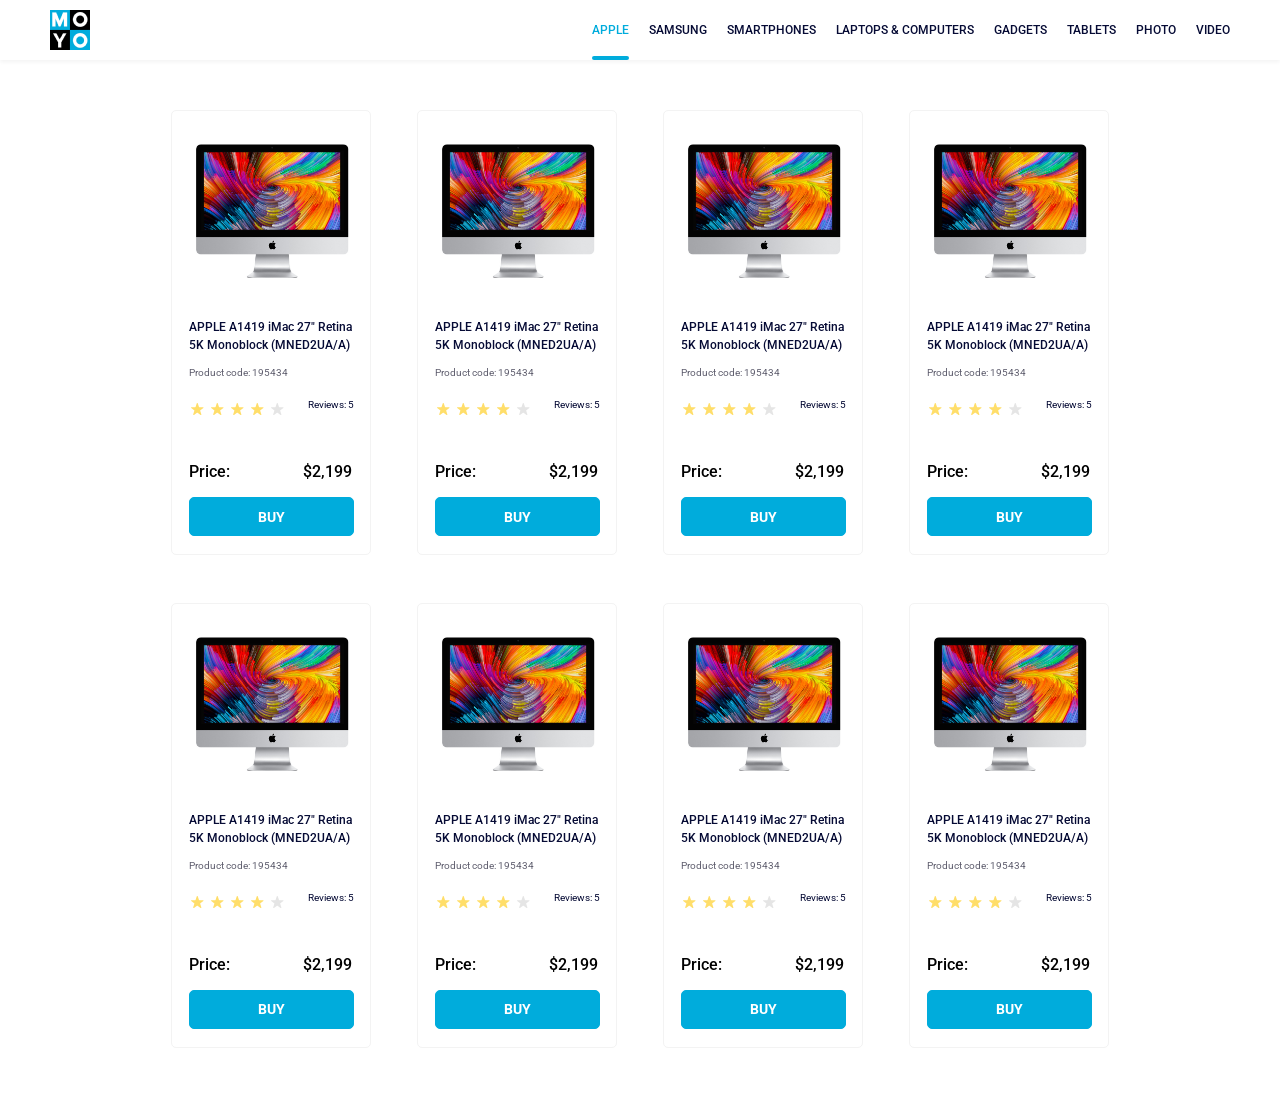
<file: index.html>
<!doctype html><html lang="en"><head><meta charset="utf-8"><meta name="viewport" content="width=device-width, initial-scale=1.0"><title>Catalog</title><link rel="preconnect" href="https://fonts.gstatic.com"><link href="https://fonts.googleapis.com/css2?family=Roboto:wght@400;500;700&display=swap" rel="stylesheet"><link rel="stylesheet" href="index.8be305be.css"></head><body> <header class="header"> <a class="image" href="#"> <img src="logo.eddae0ff.png" alt="Logo_moyo"> </a> <nav class="nav"> <ul class="nav_ul"> <li class="nav_li"> <a href="#" class="is-active nav_item"> Apple </a> </li> <li class="nav_li"> <a href="#" class="nav_item"> Samsung </a> </li> <li class="nav_li"> <a href="#" class="nav_item"> Smartphones </a> </li> <li class="laptops nav_li"> <a href="#" data-qa="nav-hover" class="nav_item"> Laptops & Computers </a> </li> <li class="nav_li"> <a href="#" class="nav_item"> Gadgets </a> </li> <li class="nav_li"> <a href="#" class="nav_item"> Tablets </a> </li> <li class="nav_li"> <a href="#" class="nav_item"> Photo </a> </li> <li class="nav_li"> <a href="#" class="nav_item"> Video </a> </li> </ul> </nav> </header> <main class="main"> <div class="card" data-qa="card"> <img src="imac.202c52ff.jpeg" alt="Imac" class="card__imac-img"> <h1 class="card__title"> APPLE A1419 iMac 27" Retina 5K Monoblock (MNED2UA/A) </h1> <h2 class="card__product-code">Product code: 195434</h2> <div class="stars"> <div class="stars__block stars__block--4"> <div class="stars__star"></div> <div class="stars__star"></div> <div class="stars__star"></div> <div class="stars__star"></div> <div class="stars__star"></div> </div> <p class="stars__reviews">Reviews: 5</p> </div> <p class="card__price"> <span class="price-title">Price:</span> <span class="price-numeral">$2,199</span> </p> <a href="#" class="card__buy" data-qa="card-hover"> Buy </a> </div> <div class="card"> <img src="imac.202c52ff.jpeg" alt="Imac" class="card__imac-img"> <h1 class="card__title"> APPLE A1419 iMac 27" Retina 5K Monoblock (MNED2UA/A) </h1> <h2 class="card__product-code">Product code: 195434</h2> <div class="stars"> <div class="stars__block stars__block--4"> <div class="stars__star"></div> <div class="stars__star"></div> <div class="stars__star"></div> <div class="stars__star"></div> <div class="stars__star"></div> </div> <p class="stars__reviews">Reviews: 5</p> </div> <p class="card__price"> <span class="price-title">Price:</span> <span class="price-numeral">$2,199</span> </p> <a href="#" class="card__buy" data-qa="hover"> Buy </a> </div> <div class="card"> <img src="imac.202c52ff.jpeg" alt="Imac" class="card__imac-img"> <h1 class="card__title"> APPLE A1419 iMac 27" Retina 5K Monoblock (MNED2UA/A) </h1> <h2 class="card__product-code">Product code: 195434</h2> <div class="stars"> <div class="stars__block stars__block--4"> <div class="stars__star"></div> <div class="stars__star"></div> <div class="stars__star"></div> <div class="stars__star"></div> <div class="stars__star"></div> </div> <p class="stars__reviews">Reviews: 5</p> </div> <p class="card__price"> <span class="price-title">Price:</span> <span class="price-numeral">$2,199</span> </p> <a href="#" class="card__buy" data-qa="hover"> Buy </a> </div> <div class="card"> <img src="imac.202c52ff.jpeg" alt="Imac" class="card__imac-img"> <h1 class="card__title"> APPLE A1419 iMac 27" Retina 5K Monoblock (MNED2UA/A) </h1> <h2 class="card__product-code">Product code: 195434</h2> <div class="stars"> <div class="stars__block stars__block--4"> <div class="stars__star"></div> <div class="stars__star"></div> <div class="stars__star"></div> <div class="stars__star"></div> <div class="stars__star"></div> </div> <p class="stars__reviews">Reviews: 5</p> </div> <p class="card__price"> <span class="price-title">Price:</span> <span class="price-numeral">$2,199</span> </p> <a href="#" class="card__buy" data-qa="hover"> Buy </a> </div> <div class="card"> <img src="imac.202c52ff.jpeg" alt="Imac" class="card__imac-img"> <h1 class="card__title"> APPLE A1419 iMac 27" Retina 5K Monoblock (MNED2UA/A) </h1> <h2 class="card__product-code">Product code: 195434</h2> <div class="stars"> <div class="stars__block stars__block--4"> <div class="stars__star"></div> <div class="stars__star"></div> <div class="stars__star"></div> <div class="stars__star"></div> <div class="stars__star"></div> </div> <p class="stars__reviews">Reviews: 5</p> </div> <p class="card__price"> <span class="price-title">Price:</span> <span class="price-numeral">$2,199</span> </p> <a href="#" class="card__buy" data-qa="hover"> Buy </a> </div> <div class="card"> <img src="imac.202c52ff.jpeg" alt="Imac" class="card__imac-img"> <h1 class="card__title"> APPLE A1419 iMac 27" Retina 5K Monoblock (MNED2UA/A) </h1> <h2 class="card__product-code">Product code: 195434</h2> <div class="stars"> <div class="stars__block stars__block--4"> <div class="stars__star"></div> <div class="stars__star"></div> <div class="stars__star"></div> <div class="stars__star"></div> <div class="stars__star"></div> </div> <p class="stars__reviews">Reviews: 5</p> </div> <p class="card__price"> <span class="price-title">Price:</span> <span class="price-numeral">$2,199</span> </p> <a href="#" class="card__buy" data-qa="hover"> Buy </a> </div> <div class="card"> <img src="imac.202c52ff.jpeg" alt="Imac" class="card__imac-img"> <h1 class="card__title"> APPLE A1419 iMac 27" Retina 5K Monoblock (MNED2UA/A) </h1> <h2 class="card__product-code">Product code: 195434</h2> <div class="stars"> <div class="stars__block stars__block--4"> <div class="stars__star"></div> <div class="stars__star"></div> <div class="stars__star"></div> <div class="stars__star"></div> <div class="stars__star"></div> </div> <p class="stars__reviews">Reviews: 5</p> </div> <p class="card__price"> <span class="price-title">Price:</span> <span class="price-numeral">$2,199</span> </p> <a href="#" class="card__buy" data-qa="hover"> Buy </a> </div> <div class="card"> <img src="imac.202c52ff.jpeg" alt="Imac" class="card__imac-img"> <h1 class="card__title"> APPLE A1419 iMac 27" Retina 5K Monoblock (MNED2UA/A) </h1> <h2 class="card__product-code">Product code: 195434</h2> <div class="stars"> <div class="stars__block stars__block--4"> <div class="stars__star"></div> <div class="stars__star"></div> <div class="stars__star"></div> <div class="stars__star"></div> <div class="stars__star"></div> </div> <p class="stars__reviews">Reviews: 5</p> </div> <p class="card__price"> <span class="price-title">Price:</span> <span class="price-numeral">$2,199</span> </p> <a href="#" class="card__buy" data-qa="hover"> Buy </a> </div> </main> </body></html>
</file>
<file: index.8be305be.css>
body{font-optical-sizing:auto;background-color:#fff;border:0;margin:0;padding:0;font-family:Roboto,sans-serif;font-style:normal;font-weight:500}.header{background-color:#fff;justify-content:space-between;align-items:center;width:100%;padding-inline:50px;display:flex;box-shadow:0 2px 4px #0000000d}.image{justify-content:flex-start;width:40px;height:40px;margin-right:50px;top:10px;left:50px}.nav_ul{margin:0;padding:0;list-style:none;display:flex}.nav_li:not(:last-child){margin-right:20px}.nav_item{color:#060b35;text-transform:uppercase;padding-top:23px;padding-bottom:23px;font-size:12px;font-weight:500;line-height:14px;text-decoration:none;display:block}.nav_item:first-child{margin-left:0}.is-active{color:#00acdc;text-decoration:none;position:relative}.is-active:after{content:"";background-color:#00acdc;border-radius:8px;width:100%;height:4px;display:block;position:absolute;bottom:0}.laptops,a:hover{color:#00acdc}.stars{flex-direction:row;align-items:center;gap:19px;margin-bottom:24px;margin-left:17px;margin-right:16px;display:flex}.stars__block{flex-direction:row;display:flex}.stars__reviews{letter-spacing:0%;color:#060b35;margin-top:2px;font-size:10px;font-weight:400;line-height:14px;display:inline-block}.stars__star{background-image:url(star.822d561e.svg);background-position:50%;background-repeat:no-repeat;width:16px;height:16px;margin-right:4px}.stars__block--4 .stars__star:nth-child(-n+4){background-image:url(star-active.edda4c43.svg)}.card{background-color:#fff;border:1px solid #f3f3f3;border-radius:5px;flex-direction:column;width:200px;font-family:Roboto,sans-serif;transition:transform .3s;display:flex}.card:hover{cursor:pointer;transition:transform .3s;transform:scale(1.2)}.card__imac-img{background-image:url(imac.202c52ff.jpeg);width:160px;height:134px;margin-top:33px;margin-bottom:32px;margin-left:20px}.card__title{letter-spacing:0%;color:#060b35;margin-bottom:4px;margin-left:17px;margin-right:17px;font-size:12px;font-weight:500;line-height:18px}.card__product-code{letter-spacing:0%;color:#616070;margin-bottom:16px;margin-left:17px;font-size:10px;font-weight:400;line-height:14px}.card__price{justify-content:space-between;margin-bottom:16px;margin-left:17px;margin-right:18px;display:flex}.card__price__price-title{letter-spacing:0%;vertical-align:bottom;color:#616070;font-size:12px;font-weight:400;line-height:18px}.card__price__price-numeral{letter-spacing:0%;text-align:right;vertical-align:bottom;color:#060b35;font-size:16px;font-weight:700;line-height:18px}.card__buy{letter-spacing:0%;text-align:center;text-transform:uppercase;color:#fff;background-color:#00acdc;border:1px solid #00acdc;border-radius:5px;justify-content:center;align-items:center;width:164.5px;height:38.5px;margin-bottom:18px;margin-left:17px;font-size:14px;font-weight:700;line-height:16px;text-decoration:none;display:flex}.card__buy:hover{color:#00acdc;background-color:#fff}.card:hover .card__title{color:#34568b}.main{grid-template-columns:repeat(1,200px);gap:48px 46px;padding:50px 40px;display:grid}@media (width>=488px){.main{grid-template-columns:repeat(2,minmax(auto,200px))}}@media (width>=768px){.main{grid-template-columns:repeat(3,minmax(auto,200px))}}@media (width>=1024px){.main{grid-template-columns:repeat(4,minmax(auto,200px))}}@media (width>=1200px){.main{grid-template-columns:repeat(4,minmax(auto,200px));padding:50px 128px}}*{box-sizing:border-box}body{flex-direction:column;align-items:center;margin:0;padding:0;font-family:Roboto,sans-serif;display:flex}
/*# sourceMappingURL=index.8be305be.css.map */
</file>
